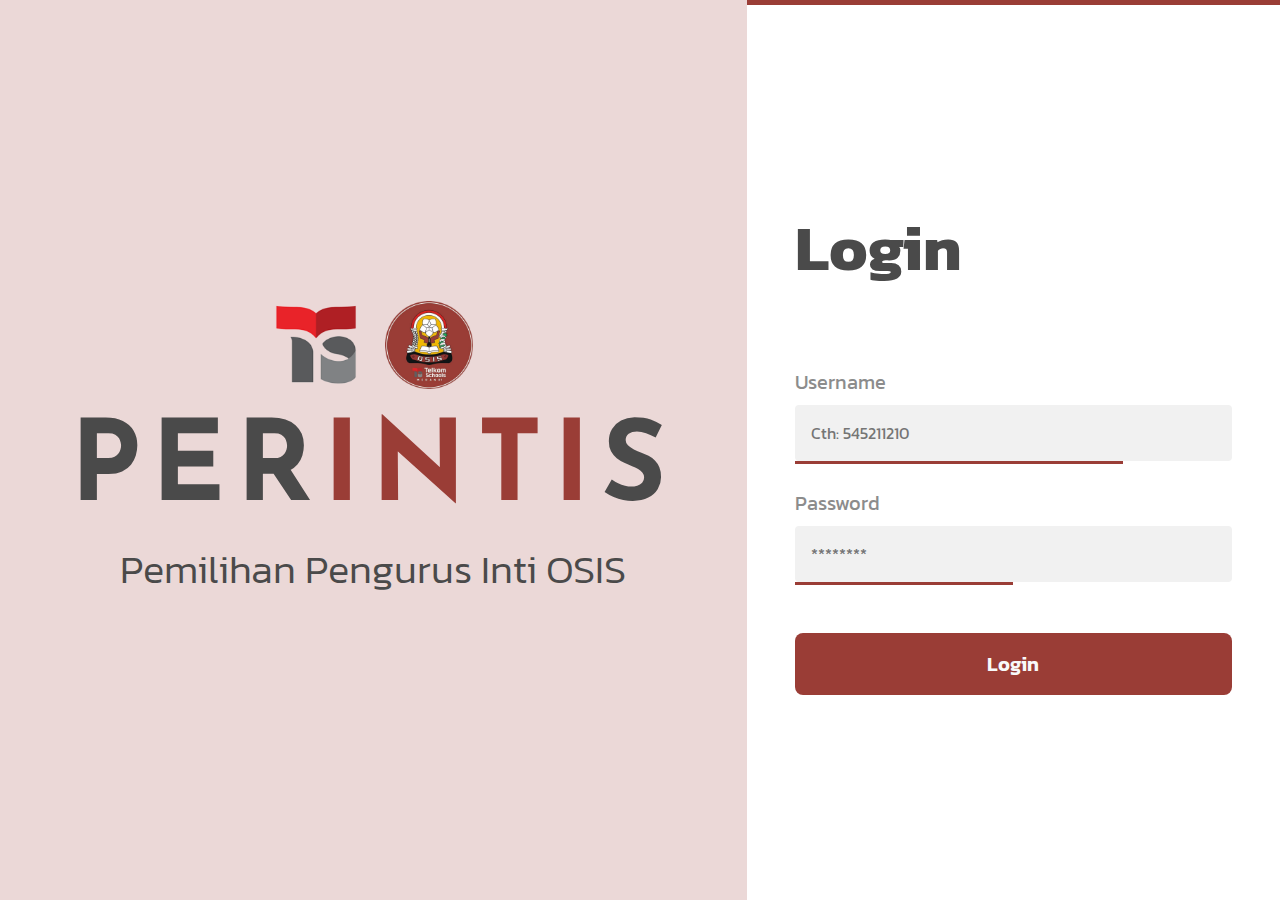
<file: index.html>
<!DOCTYPE html>
<html lang="en">
	<head>
		<meta charset="UTF-8" />
		<meta name="viewport" content="width=device-width, initial-scale=1.0" />
		<title>Login | PERINTIS</title>
		<link rel="stylesheet" href="css/bootstrap.css" />
		<link rel="stylesheet" href="css/global.css" />
		<link rel="stylesheet" href="css/loginPage.css" />
		<link rel="shortcut icon" href="img/favicon.ico" type="image/x-icon">
	</head>
	<body class="container-fluid m-0 p-0" style="height: 100vh;">
		<div class="row h-100 m-0">
			<div class="col-sm-7 h-100 d-none d-lg-flex flex-column align-items-center justify-content-center title-wrapper" style="background-color: rgba(154, 61, 54, 0.2);">
        <div class="d-flex gap-4 logo-wrapper mb-3">
          <img src="img/smktelkommedan.png" alt="logo telkom schools" width="88px" >
          <img src="img/osisskatel.png" alt="logo osis" width="88px" >
        </div>
        <h1 class="fw-bold color-text-primary m-0 title logo-font" style="letter-spacing: 10px; font-size: 7rem;">PER<span style="color: #9A3D36; font-family: 'josefin sans">INTI</span>S</h1>
        <p class="color-text-primary m-0 fw-light fs-1">Pemilihan Pengurus Inti OSIS</p>
      </div>
			<div class="col-lg-5 col-12 h-100 d-flex flex-column justify-content-center px-5" style="gap: 5em;border-top: 5px solid #9a3d36;">
				<h2 class="display-3 fw-bold color-text-primary m-0">Login</h2>
				<form action="" class="d-flex flex-column gap-5">
					<div class="d-flex flex-column gap-4">
						<div class="d-flex flex-column gap-2">
							<label for="" class="color-text-secondary fs-5">Username</label>
							<div>
								<input type="text" class="py-3 px-3 border-0 w-100 rounded-1" style="background: #F1F1F1;" placeholder="Cth: 545211210">
								<div style="height: 3px; width: 75%; background-color: #9A3D36;"></div>
							</div>
						</div>
						<div class="d-flex flex-column gap-2">
							<label for="" class="color-text-secondary fs-5">Password</label>
							<div>
								<input type="password" class="py-3 px-3 border-0 w-100 rounded-1" style="background: #F1F1F1;" placeholder="********" >
								<div style="height: 3px; width: 50%; background-color: #9A3D36;"></div>
							</div>
						</div>
					</div>
					<a href="pages/vote.html" class="text-center text-decoration-none border-0 text-light fw-semibold py-3 rounded-3 fs-5" style="background: #9A3D36;">Login</a>
				</form>
			</div>
		</div>
		<script src="https://cdn.jsdelivr.net/npm/bootstrap@5.3.2/dist/js/bootstrap.bundle.min.js" integrity="sha384-C6RzsynM9kWDrMNeT87bh95OGNyZPhcTNXj1NW7RuBCsyN/o0jlpcV8Qyq46cDfL" crossorigin="anonymous"></script>
	</body>
</html>
</file>
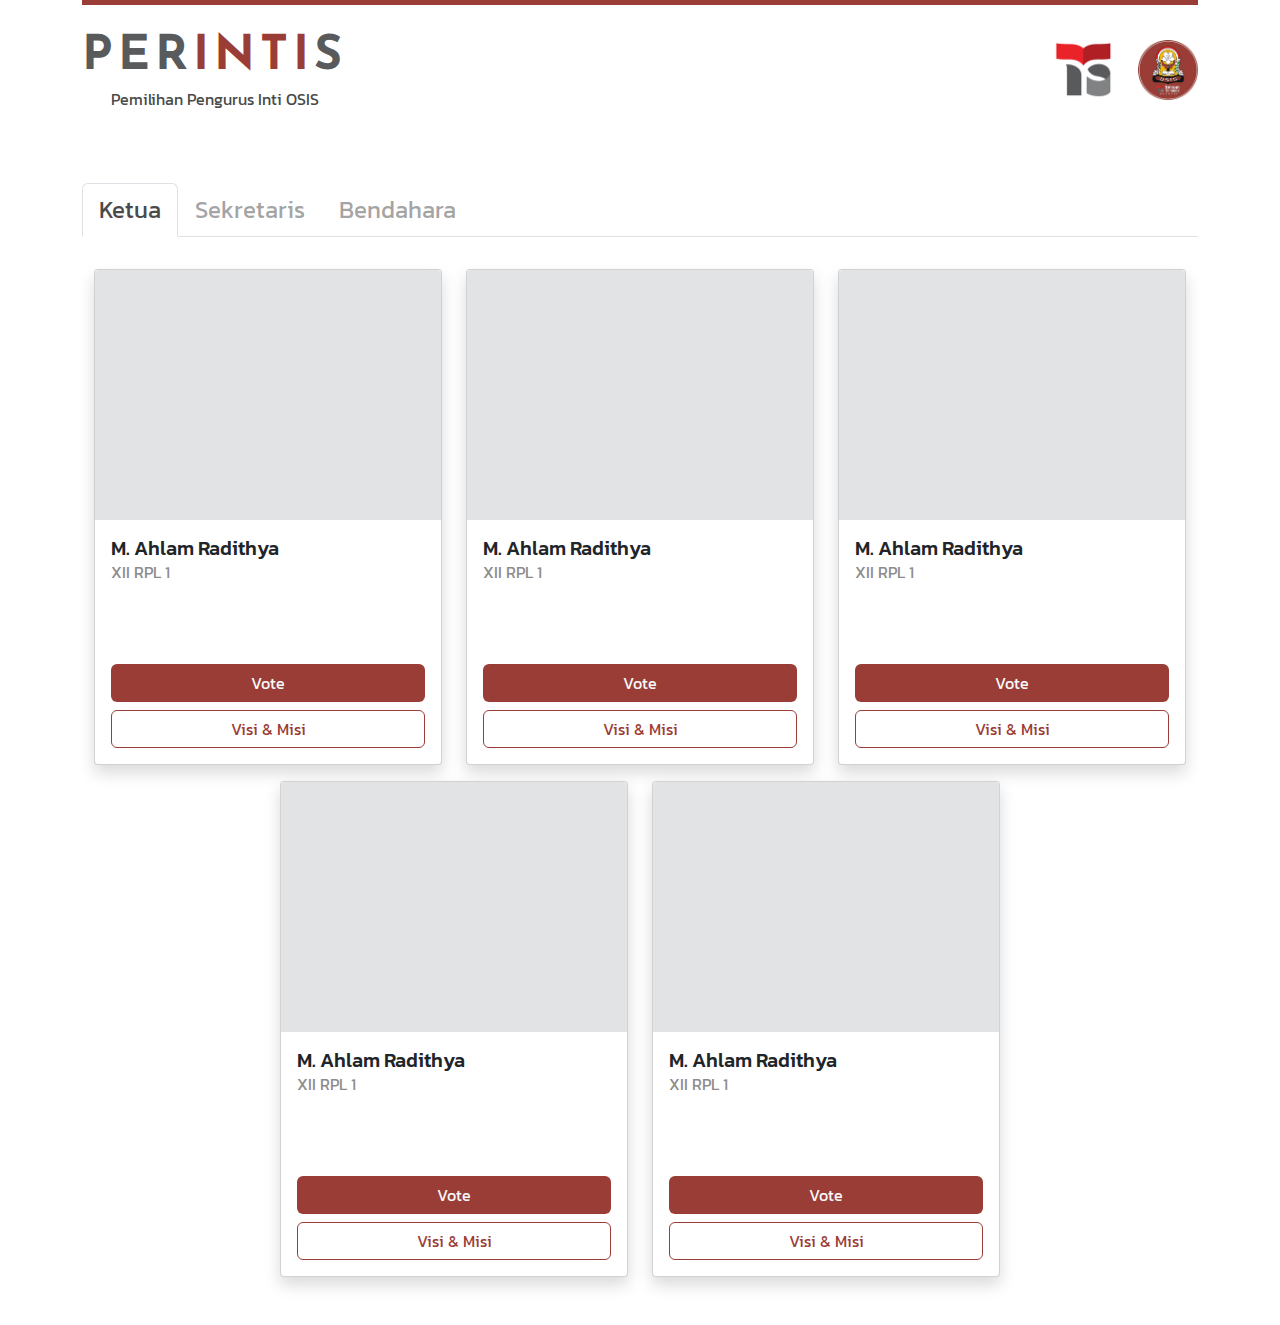
<file: pages/vote.html>
<!DOCTYPE html>
<html lang="en">
	<head>
		<meta charset="UTF-8" />
		<meta name="viewport" content="width=device-width, initial-scale=1.0" />
		<title>Vote | PERINTIS</title>
		<link rel="stylesheet" href="../css/bootstrap.css" />
		<link rel="stylesheet" href="../css/global.css" />
		<link rel="stylesheet" href="../css/votePage.css" />
		<link rel="shortcut icon" href="../img/favicon.ico" type="image/x-icon" />
	</head>
	<body class="container d-flex flex-column gap-5" style="height: 100vh">
		<div class="modal fade" tabindex="-1" id="myModal">
			<div class="modal-dialog modal-fullscreen p-0 p-sm-5">
				<div class="modal-content px-5 py-2">
					<div class="modal-header flex-column flex-md-row">
						<h5 class="modal-title display-1 color-text-primary fw-bold">Tata Cara</h5>
						<button type="button" class="color-bg-primary text-light border-0 fw-bold rounded-1 px-5 py-2" data-bs-dismiss="modal" aria-label="Close">Saya Mengerti</button>
					</div>
					<div class="modal-body">
						<ol class="fs-4">
              <li>Pada halaman pemilihan ketua, klik tombol <b>vote</b> pada kandidat yang ingin dipilih. Anda juga dapat melihat visi dan misi dari kandidat tersebut dengan menekan tombol <b>visi & misi.</b></li>
              <li>Setelah memilih salah satu kandidat ketua, klik tombol <b>Sekretaris</b> untuk memasuki halaman pemilihan sekretaris, mekanismenya sama dengan halaman pemilihan ketua (anda baru dapat memilih sekretaris setelah anda memilih ketua).</li>
              <li>Setelah itu, lakukan hal yang sama dengan pemilihan <b>Bendahara</b></li>
              <li>Setelah anda telah memiilh satu kandidat untuk masing-masing jabatan, klik tombol <b>Selanjutnya</b> di bagian kanan atas halaman pemilihan bendahara. Tombol tersebut akan membawa anda ke halaman konfirmasi.</li>
              <li>Pada halaman konfirmasi, anda dapat meninjau kembali pilihan anda. Jika sudah yakin dengan pilihan anda, silahkan tekan tombol <b>Selesai & Log out</b>. Jika ingin mengubah pilihan, tekan tombol <b>Kembali</b>.</li>
            </ol>
					</div>
				</div>
			</div>
		</div>
		<header class="d-sm-flex d-none justify-content-between align-items-center py-4" style="border-top: 5px solid #9a3d36;">
			<div class="d-flex flex-column align-items-sm-center">
				<h1 class="logo-font display-5 fw-bold color-text-logo m-0" style="letter-spacing: 5px">PER<span class="logo-font" style="color: #9a3d36">INTI</span>S</h1>
				<p class="color-text-primary m-0">Pemilihan Pengurus Inti OSIS</p>
			</div>
			<div class="d-flex gap-4">
				<img src="../img/smktelkommedan.png" alt="Logo Telkom Schools" width="60px" />
				<img src="../img/osisskatel.png" alt="Logo OSIS" width="60px" />
			</div>
		</header>
		<main class="pb-5">
			<nav>
				<div class="nav nav-tabs" id="nav-tab" role="tablist">
					<button class="nav-link active fs-4" id="nav-home-tab" data-bs-toggle="tab" data-bs-target="#nav-home" type="button" role="tab" aria-controls="nav-home" aria-selected="true">Ketua</button>
					<button class="nav-link fs-4" id="nav-profile-tab" data-bs-toggle="tab" data-bs-target="#nav-profile" type="button" role="tab" aria-controls="nav-profile" aria-selected="false">
						Sekretaris
					</button>
					<button class="nav-link fs-4" id="nav-contact-tab" data-bs-toggle="tab" data-bs-target="#nav-contact" type="button" role="tab" aria-controls="nav-contact" aria-selected="false">
						Bendahara
					</button>
				</div>
			</nav>
			<div class="tab-content" id="nav-tabContent">
				<div class="tab-pane fade show active container-fluid" id="nav-home" role="tabpanel" aria-labelledby="nav-home-tab" tabindex="0">
					<div class="row row-cols-lg-3 row-cols-md-2 row-cols-1 gy-3 justify-content-center mt-3">
						<div class="col" style="min-width: 100px !important; max-width: 500px">
							<div class="card p-0 rounded-1 shadow">
								<!-- <img src="..." class="card-img-top" alt="..." /> -->
								<div class="w-100 bg-secondary-subtle rounded-top-1" style="height: 250px"></div>
								<div class="card-body">
									<h5 class="card-title m-0">M. Ahlam Radithya</h5>
									<p class="card-text color-text-secondary" style="margin: 0 0 5em 0">XII RPL 1</p>
									<div class="container-fluid">
										<div class="row row-cols-1 gap-2">
											<a href="confirm.html" class="btn color-bg-primary text-light d-flex align-items-center justify-content-center">Vote</a>
											<a class="btn color-border-primary color-primary" data-bs-toggle="modal" data-bs-target="#vmketua">Visi & Misi</a>
										</div>
									</div>
								</div>
							</div>
						</div>
						<div class="col" style="min-width: 100px !important; max-width: 500px">
              <div class="modal" tabindex="-1" id="vmketua">
                <div class="modal-dialog modal-dialog-centered">
                  <div class="modal-content">
                    <div class="modal-header">
                      <h5 class="modal-title">Visi & Misi</h5>
                      <button type="button" class="btn-close" data-bs-dismiss="modal" aria-label="Close"></button>
                    </div>
                    <div class="modal-body">
                      <div>
                        <p class="text-center text-decoration-underline color-primary fw-medium fs-5">Visi</p>
                        <p class="text-center fs-4">“(ketua)Mewujudkan OSIS yang berwawasan luas, berkepribadian baik, dan bergotong-royong.”</p>
                      </div>
                      <div>
                        <p class="text-center text-decoration-underline color-primary fw-medium fs-5">Misi</p>
                        <ol>
                          <li>Memajukan prestasi akademik dan non akademik SMK Telkom Medan</li>
                          <li>Meningkatkan kedisiplinan siswa melalui kegiatan yang unik dan tidak membosankan</li>
                          <li>Menumbuhkan rasa cinta terhadap Negara Kesatuan Republik Indonesia.</li>
                          <li>Menyelenggarakan kegiatan pengembangan dan pelatihan yang berlandaskan nilai dan norma Pancasila.</li>
                        </ol>
                      </div>
                    </div>
                  </div>
                </div>
              </div>
							<div class="card p-0 rounded-1 shadow">
								<!-- <img src="..." class="card-img-top" alt="..." /> -->
								<div class="w-100 bg-secondary-subtle rounded-top-1" style="height: 250px"></div>
								<div class="card-body">
									<h5 class="card-title m-0">M. Ahlam Radithya</h5>
									<p class="card-text color-text-secondary" style="margin: 0 0 5em 0">XII RPL 1</p>
									<div class="container-fluid">
										<div class="row row-cols-1 gap-2">
											<a href="#" class="btn color-bg-primary text-light d-flex align-items-center justify-content-center">Vote</a>
											<a href="#" class="btn color-border-primary color-primary" data-bs-toggle="modal" data-bs-target="#vmketua">Visi & Misi</a>
										</div>
									</div>
								</div>
							</div>
						</div>
						<div class="col" style="min-width: 100px !important; max-width: 500px">
							<div class="card p-0 rounded-1 shadow">
								<!-- <img src="..." class="card-img-top" alt="..." /> -->
								<div class="w-100 bg-secondary-subtle rounded-top-1" style="height: 250px"></div>
								<div class="card-body">
									<h5 class="card-title m-0">M. Ahlam Radithya</h5>
									<p class="card-text color-text-secondary" style="margin: 0 0 5em 0">XII RPL 1</p>
									<div class="container-fluid">
										<div class="row row-cols-1 gap-2">
											<a href="#" class="btn color-bg-primary text-light d-flex align-items-center justify-content-center">Vote</a>
											<a href="#" class="btn color-border-primary color-primary" data-bs-toggle="modal" data-bs-target="#vmketua">Visi & Misi</a>
										</div>
									</div>
								</div>
							</div>
						</div>
						<div class="col" style="min-width: 100px !important; max-width: 500px">
							<div class="card p-0 rounded-1 shadow">
								<!-- <img src="..." class="card-img-top" alt="..." /> -->
								<div class="w-100 bg-secondary-subtle rounded-top-1" style="height: 250px"></div>
								<div class="card-body">
									<h5 class="card-title m-0">M. Ahlam Radithya</h5>
									<p class="card-text color-text-secondary" style="margin: 0 0 5em 0">XII RPL 1</p>
									<div class="container-fluid">
										<div class="row row-cols-1 gap-2">
											<a href="#" class="btn color-bg-primary text-light d-flex align-items-center justify-content-center">Vote</a>
											<a href="#" class="btn color-border-primary color-primary" data-bs-toggle="modal" data-bs-target="#vmketua">Visi & Misi</a>
										</div>
									</div>
								</div>
							</div>
						</div>
						<div class="col" style="min-width: 100px !important; max-width: 500px">
							<div class="card p-0 rounded-1 shadow">
								<!-- <img src="..." class="card-img-top" alt="..." /> -->
								<div class="w-100 bg-secondary-subtle rounded-top-1" style="height: 250px"></div>
								<div class="card-body">
									<h5 class="card-title m-0">M. Ahlam Radithya</h5>
									<p class="card-text color-text-secondary" style="margin: 0 0 5em 0">XII RPL 1</p>
									<div class="container-fluid">
										<div class="row row-cols-1 gap-2">
											<a href="#" class="btn color-bg-primary text-light d-flex align-items-center justify-content-center">Vote</a>
											<a href="#" class="btn color-border-primary color-primary" data-bs-toggle="modal" data-bs-target="#vmketua">Visi & Misi</a>
										</div>
									</div>
								</div>
							</div>
						</div>
					</div>
				</div>
				<div class="tab-pane fade" id="nav-profile" role="tabpanel" aria-labelledby="nav-profile-tab" tabindex="0">
					<div class="row row-cols-lg-3 row-cols-md-2 row-cols-1 gy-3 justify-content-center mt-3">
						<div class="col" style="min-width: 100px !important; max-width: 500px">
              <div class="modal" tabindex="-1" id="vmsekret">
                <div class="modal-dialog modal-dialog-centered">
                  <div class="modal-content">
                    <div class="modal-header">
                      <h5 class="modal-title">Visi & Misi</h5>
                      <button type="button" class="btn-close" data-bs-dismiss="modal" aria-label="Close"></button>
                    </div>
                    <div class="modal-body">
                      <div>
                        <p class="text-center text-decoration-underline color-primary fw-medium fs-5">Visi</p>
                        <p class="text-center fs-4">“(sekret)Mewujudkan OSIS yang berwawasan luas, berkepribadian baik, dan bergotong-royong.”</p>
                      </div>
                      <div>
                        <p class="text-center text-decoration-underline color-primary fw-medium fs-5">Misi</p>
                        <ol>
                          <li>Memajukan prestasi akademik dan non akademik SMK Telkom Medan</li>
                          <li>Meningkatkan kedisiplinan siswa melalui kegiatan yang unik dan tidak membosankan</li>
                          <li>Menumbuhkan rasa cinta terhadap Negara Kesatuan Republik Indonesia.</li>
                          <li>Menyelenggarakan kegiatan pengembangan dan pelatihan yang berlandaskan nilai dan norma Pancasila.</li>
                        </ol>
                      </div>
                    </div>
                  </div>
                </div>
              </div>
							<div class="card p-0 rounded-1 shadow">
								<!-- <img src="..." class="card-img-top" alt="..." /> -->
								<div class="w-100 bg-secondary-subtle rounded-top-1" style="height: 250px"></div>
								<div class="card-body">
									<h5 class="card-title m-0">M. Ahlam</h5>
									<p class="card-text color-text-secondary" style="margin: 0 0 5em 0">XII RPL 1</p>
									<div class="container-fluid">
										<div class="row row-cols-1 gap-2">
											<a href="#" class="btn color-bg-primary text-light d-flex align-items-center justify-content-center">Vote</a>
											<a href="#" class="btn color-border-primary color-primary" data-bs-toggle="modal" data-bs-target="#vmsekret">Visi & Misi</a>
										</div>
									</div>
								</div>
							</div>
						</div>
						<div class="col" style="min-width: 100px !important; max-width: 500px">
							<div class="card p-0 rounded-1 shadow">
								<!-- <img src="..." class="card-img-top" alt="..." /> -->
								<div class="w-100 bg-secondary-subtle rounded-top-1" style="height: 250px"></div>
								<div class="card-body">
									<h5 class="card-title m-0">M. Ahlam</h5>
									<p class="card-text color-text-secondary" style="margin: 0 0 5em 0">XII RPL 1</p>
									<div class="container-fluid">
										<div class="row row-cols-1 gap-2">
											<a href="#" class="btn color-bg-primary text-light d-flex align-items-center justify-content-center">Vote</a>
											<a href="#" class="btn color-border-primary color-primary" data-bs-toggle="modal" data-bs-target="#vmsekret">Visi & Misi</a>
										</div>
									</div>
								</div>
							</div>
						</div>
						<div class="col" style="min-width: 100px !important; max-width: 500px">
							<div class="card p-0 rounded-1 shadow">
								<!-- <img src="..." class="card-img-top" alt="..." /> -->
								<div class="w-100 bg-secondary-subtle rounded-top-1" style="height: 250px"></div>
								<div class="card-body">
									<h5 class="card-title m-0">M. Ahlam</h5>
									<p class="card-text color-text-secondary" style="margin: 0 0 5em 0">XII RPL 1</p>
									<div class="container-fluid">
										<div class="row row-cols-1 gap-2">
											<a href="#" class="btn color-bg-primary text-light d-flex align-items-center justify-content-center">Vote</a>
											<a href="#" class="btn color-border-primary color-primary" data-bs-toggle="modal" data-bs-target="#vmsekret">Visi & Misi</a>
										</div>
									</div>
								</div>
							</div>
						</div>
						<div class="col" style="min-width: 100px !important; max-width: 500px">
							<div class="card p-0 rounded-1 shadow">
								<!-- <img src="..." class="card-img-top" alt="..." /> -->
								<div class="w-100 bg-secondary-subtle rounded-top-1" style="height: 250px"></div>
								<div class="card-body">
									<h5 class="card-title m-0">M. Ahlam</h5>
									<p class="card-text color-text-secondary" style="margin: 0 0 5em 0">XII RPL 1</p>
									<div class="container-fluid">
										<div class="row row-cols-1 gap-2">
											<a href="#" class="btn color-bg-primary text-light d-flex align-items-center justify-content-center">Vote</a>
											<a href="#" class="btn color-border-primary color-primary" data-bs-toggle="modal" data-bs-target="#vmsekret">Visi & Misi</a>
										</div>
									</div>
								</div>
							</div>
						</div>
						<div class="col" style="min-width: 100px !important; max-width: 500px">
              <div class="modal" tabindex="-1" id="visimisi1">
              </div>
							<div class="card p-0 rounded-1 shadow">
								<!-- <img src="..." class="card-img-top" alt="..." /> -->
								<div class="w-100 bg-secondary-subtle rounded-top-1" style="height: 250px"></div>
								<div class="card-body">
									<h5 class="card-title m-0">M. Ahlam</h5>
									<p class="card-text color-text-secondary" style="margin: 0 0 5em 0">XII RPL 1</p>
									<div class="container-fluid">
										<div class="row row-cols-1 gap-2">
											<a href="#" class="btn color-bg-primary text-light d-flex align-items-center justify-content-center">Vote</a>
											<a href="#" class="btn color-border-primary color-primary" data-bs-toggle="modal" data-bs-target="#vmsekret">Visi & Misi</a>
										</div>
									</div>
								</div>
							</div>
						</div>
					</div>
				</div>
				<div class="tab-pane fade" id="nav-contact" role="tabpanel" aria-labelledby="nav-contact-tab" tabindex="0">
					<div class="row row-cols-lg-3 row-cols-md-2 row-cols-1 gy-3 justify-content-center mt-3">
						<div class="col" style="min-width: 100px !important; max-width: 500px">
              <div class="modal" tabindex="-1" id="vmbenda">
                <div class="modal-dialog modal-dialog-centered">
                  <div class="modal-content">
                    <div class="modal-header">
                      <h5 class="modal-title">Visi & Misi</h5>
                      <button type="button" class="btn-close" data-bs-dismiss="modal" aria-label="Close"></button>
                    </div>
                    <div class="modal-body">
                      <div>
                        <p class="text-center text-decoration-underline color-primary fw-medium fs-5">Visi</p>
                        <p class="text-center fs-4">“(benda)Mewujudkan OSIS yang berwawasan luas, berkepribadian baik, dan bergotong-royong.”</p>
                      </div>
                      <div>
                        <p class="text-center text-decoration-underline color-primary fw-medium fs-5">Misi</p>
                        <ol>
                          <li>Memajukan prestasi akademik dan non akademik SMK Telkom Medan</li>
                          <li>Meningkatkan kedisiplinan siswa melalui kegiatan yang unik dan tidak membosankan</li>
                          <li>Menumbuhkan rasa cinta terhadap Negara Kesatuan Republik Indonesia.</li>
                          <li>Menyelenggarakan kegiatan pengembangan dan pelatihan yang berlandaskan nilai dan norma Pancasila.</li>
                        </ol>
                      </div>
                    </div>
                  </div>
                </div>
              </div>
							<div class="card p-0 rounded-1 shadow">
								<!-- <img src="..." class="card-img-top" alt="..." /> -->
								<div class="w-100 bg-secondary-subtle rounded-top-1" style="height: 250px"></div>
								<div class="card-body">
									<h5 class="card-title m-0">Ahlam</h5>
									<p class="card-text color-text-secondary" style="margin: 0 0 5em 0">XII RPL 1</p>
									<div class="container-fluid">
										<div class="row row-cols-1 gap-2">
											<a href="#" class="btn color-bg-primary text-light d-flex align-items-center justify-content-center">Vote</a>
											<a href="#" class="btn color-border-primary color-primary" data-bs-toggle="modal" data-bs-target="#vmbenda">Visi & Misi</a>
										</div>
									</div>
								</div>
							</div>
						</div>
						<div class="col" style="min-width: 100px !important; max-width: 500px">
							<div class="card p-0 rounded-1 shadow">
								<!-- <img src="..." class="card-img-top" alt="..." /> -->
								<div class="w-100 bg-secondary-subtle rounded-top-1" style="height: 250px"></div>
								<div class="card-body">
									<h5 class="card-title m-0">Ahlam</h5>
									<p class="card-text color-text-secondary" style="margin: 0 0 5em 0">XII RPL 1</p>
									<div class="container-fluid">
										<div class="row row-cols-1 gap-2">
											<a href="#" class="btn color-bg-primary text-light d-flex align-items-center justify-content-center">Vote</a>
											<a href="#" class="btn color-border-primary color-primary" data-bs-toggle="modal" data-bs-target="#vmbenda">Visi & Misi</a>
										</div>
									</div>
								</div>
							</div>
						</div>
						<div class="col" style="min-width: 100px !important; max-width: 500px">
							<div class="card p-0 rounded-1 shadow">
								<!-- <img src="..." class="card-img-top" alt="..." /> -->
								<div class="w-100 bg-secondary-subtle rounded-top-1" style="height: 250px"></div>
								<div class="card-body">
									<h5 class="card-title m-0">Ahlam</h5>
									<p class="card-text color-text-secondary" style="margin: 0 0 5em 0">XII RPL 1</p>
									<div class="container-fluid">
										<div class="row row-cols-1 gap-2">
											<a href="#" class="btn color-bg-primary text-light d-flex align-items-center justify-content-center">Vote</a>
											<a href="#" class="btn color-border-primary color-primary" data-bs-toggle="modal" data-bs-target="#vmbenda">Visi & Misi</a>
										</div>
									</div>
								</div>
							</div>
						</div>
						<div class="col" style="min-width: 100px !important; max-width: 500px">
							<div class="card p-0 rounded-1 shadow">
								<!-- <img src="..." class="card-img-top" alt="..." /> -->
								<div class="w-100 bg-secondary-subtle rounded-top-1" style="height: 250px"></div>
								<div class="card-body">
									<h5 class="card-title m-0">Ahlam</h5>
									<p class="card-text color-text-secondary" style="margin: 0 0 5em 0">XII RPL 1</p>
									<div class="container-fluid">
										<div class="row row-cols-1 gap-2">
											<a href="#" class="btn color-bg-primary text-light d-flex align-items-center justify-content-center">Vote</a>
											<a href="#" class="btn color-border-primary color-primary" data-bs-toggle="modal" data-bs-target="#vmbenda">Visi & Misi</a>
										</div>
									</div>
								</div>
							</div>
						</div>
						<div class="col" style="min-width: 100px !important; max-width: 500px">
							<div class="card p-0 rounded-1 shadow">
								<!-- <img src="..." class="card-img-top" alt="..." /> -->
								<div class="w-100 bg-secondary-subtle rounded-top-1" style="height: 250px"></div>
								<div class="card-body">
									<h5 class="card-title m-0">Ahlam</h5>
									<p class="card-text color-text-secondary" style="margin: 0 0 5em 0">XII RPL 1</p>
									<div class="container-fluid">
										<div class="row row-cols-1 gap-2">
											<a href="#" class="btn color-bg-primary text-light d-flex align-items-center justify-content-center">Vote</a>
											<a href="#" class="btn color-border-primary color-primary" data-bs-toggle="modal" data-bs-target="#vmbenda">Visi & Misi</a>
										</div>
									</div>
								</div>
							</div>
						</div>
					</div>
				</div>
			</div>
		</main>
		<script src="https://ajax.googleapis.com/ajax/libs/jquery/3.7.1/jquery.min.js"></script>
		<script type="text/javascript">
			$(window).on("load", function () {
				$("#myModal").modal("show");
			});
		</script>
		<script
			src="https://cdn.jsdelivr.net/npm/bootstrap@5.3.2/dist/js/bootstrap.bundle.min.js"
			integrity="sha384-C6RzsynM9kWDrMNeT87bh95OGNyZPhcTNXj1NW7RuBCsyN/o0jlpcV8Qyq46cDfL"
			crossorigin="anonymous"
		></script>
	</body>
</html>
</file>
<file: css/global.css>
.color-text-logo{
	color: #595A5C !important;
}
.color-text-primary{
	color: #4A4A4A !important;
}
.color-text-secondary{
	color: #8C8C8C !important;
}
.color-primary{
	color: #9A3D36 !important;
}
.color-bg-primary{
	background-color: #9A3D36 !important;
}
.color-border-primary{
	border-color: #9A3D36 !important;
}
.logo-font{
	font-family: 'josefin sans', Arial;
}
</file>
<file: css/loginPage.css>
@media (max-width: 1200px) {
	.title-wrapper .title{
		font-size: 5rem !important;
	}
	.title-wrapper .logo-wrapper img{
		width: 50px;
	}
	.title-wrapper p{
		font-size: 1.5rem !important;
	}
	h2{
		font-size: 3rem !important;
	}
}

@media (max-width: 992px) {
	.title-wrapper .title{
		font-size: 4rem !important;
	}
	.title-wrapper .logo-wrapper img{
		width: 40px;
	}
	.title-wrapper p{
		font-size: 1.25rem !important;
	}
}

@media (max-width: 768px) {
	.logo-wrapper img{
		width: 20px;
	}
	.title-wrapper .title{
		font-size: 3rem;
	}
}

@media (max-width: 576px) {
	.title-wrapper{
		display: none !important;
	}
}
</file>
<file: css/votePage.css>
.vote-btn input[type=radio]:checked + label {
  background-color: #4a4a4a !important;
}

@media (max-width: 457px){
  .nav-tabs button{
    font-size: 1rem !important;
  }
}
</file>
